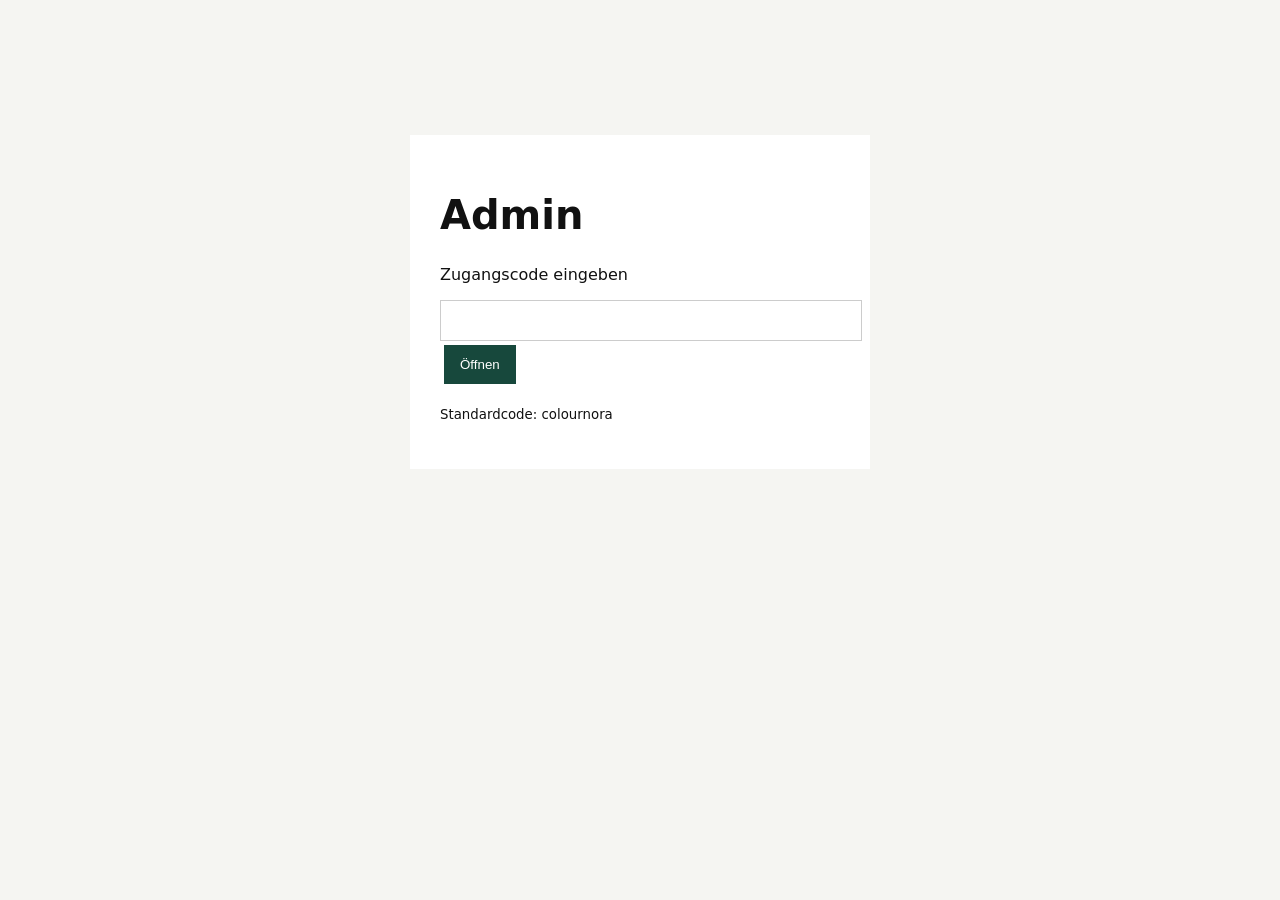
<file: index.html>
<!doctype html><html lang="de"><head><meta charset="utf-8"><meta name="viewport" content="width=device-width,initial-scale=1"><title>ColourNora Admin</title><style>body{font:16px system-ui;margin:0;background:#f5f5f2;color:#111}.wrap{max-width:1050px;margin:auto;padding:30px}h1{font-size:2.5rem}.notice{background:#fff7d9;padding:14px;border:1px solid #ead58b}.toolbar{position:sticky;top:0;background:#f5f5f2;padding:12px 0;z-index:2}button{border:0;background:#17483c;color:white;padding:12px 16px;margin:4px}.secondary{background:#666}.card{background:#fff;border:1px solid #ddd;padding:18px;margin:16px 0}.grid{display:grid;grid-template-columns:1fr 1fr;gap:12px}label{font-size:.8rem}input,textarea,select{display:block;width:100%;padding:10px;border:1px solid #ccc;font:inherit;margin-top:5px}.danger{background:#a23}.login{max-width:400px;margin:15vh auto;background:#fff;padding:30px} @media(max-width:700px){.grid{grid-template-columns:1fr}}</style></head><body><div id="login" class="login"><h1>Admin</h1><p>Zugangscode eingeben</p><input id="code" type="password"><button id="go">Öffnen</button><p><small>Standardcode: colournora</small></p></div><div id="app" class="wrap" hidden><h1>ColourNora Verwaltung</h1><p class="notice">Änderungen sind sofort als Vorschau in diesem Browser sichtbar. Für eine dauerhafte Veröffentlichung für alle Besucher bitte anschließend <strong>content.json herunterladen</strong> und die Datei bei GitHub ersetzen.</p><div class="toolbar"><button id="add">+ Werk hinzufügen</button><button id="save">Änderungen speichern</button><button id="download" class="secondary">content.json herunterladen</button><a href="../" target="_blank"><button class="secondary">Website öffnen</button></a></div><div id="general"></div><h2>Werke</h2><div id="works"></div></div><script>
let data;document.getElementById('go').onclick=()=>{if(document.getElementById('code').value==='colournora'){login.hidden=true;app.hidden=false;load()}else alert('Falscher Code')};
function load(){fetch('../content.json').then(r=>r.json()).then(d=>{data=localStorage.getItem('colournora_content')?JSON.parse(localStorage.getItem('colournora_content')):d;render()})}
function f(label,key,val,i,type='text'){return `<label>${label}<${type==='textarea'?'textarea':'input'} data-i="${i}" data-k="${key}" ${type!=='textarea'?`value="${(val||'').replaceAll('"','&quot;')}"`:''}>${type==='textarea'?(val||'')+'</textarea>':''}</label>`}
function render(){general.innerHTML=`<div class="card"><div class="grid">${f('Motto','tagline',data.tagline,'root')}${f('Über mich','about',data.about,'root','textarea')}</div></div>`;works.innerHTML=data.works.map((w,i)=>`<div class="card"><h3>${w.title}</h3><div class="grid">${f('Titel','title',w.title,i)}${f('Kategorie','category',w.category,i)}${f('Original-Datei','original',w.original,i)}${f('Detail-Datei','detail',w.detail,i)}${f('Mockup-Datei','mockup',w.mockup,i)}${f('Maße','size',w.size,i)}${f('Technik','medium',w.medium,i)}${f('Preis','price',w.price,i)}${f('Status','status',w.status,i)}${f('Beschreibung','description',w.description,i,'textarea')}</div><button class="danger" onclick="del(${i})">Werk löschen</button></div>`).join('');document.querySelectorAll('[data-k]').forEach(el=>el.oninput=()=>{const i=el.dataset.i;if(i==='root')data[el.dataset.k]=el.value;else data.works[+i][el.dataset.k]=el.value})}
function del(i){if(confirm('Werk löschen?')){data.works.splice(i,1);render()}}add.onclick=()=>{data.works.unshift({title:'Neues Werk',category:'Leinwand',original:'assets/',detail:'assets/',mockup:'assets/',size:'',medium:'Acryl auf Leinwand',price:'',status:'Verfügbar',description:'',framing:'Ungerahmt; Rahmung optional'});render()};save.onclick=()=>{localStorage.setItem('colournora_content',JSON.stringify(data));alert('Gespeichert. Die Website-Vorschau in diesem Browser verwendet jetzt diese Daten.')};download.onclick=()=>{const b=new Blob([JSON.stringify(data,null,2)],{type:'application/json'}),a=document.createElement('a');a.href=URL.createObjectURL(b);a.download='content.json';a.click()}
</script></body></html>
</file>
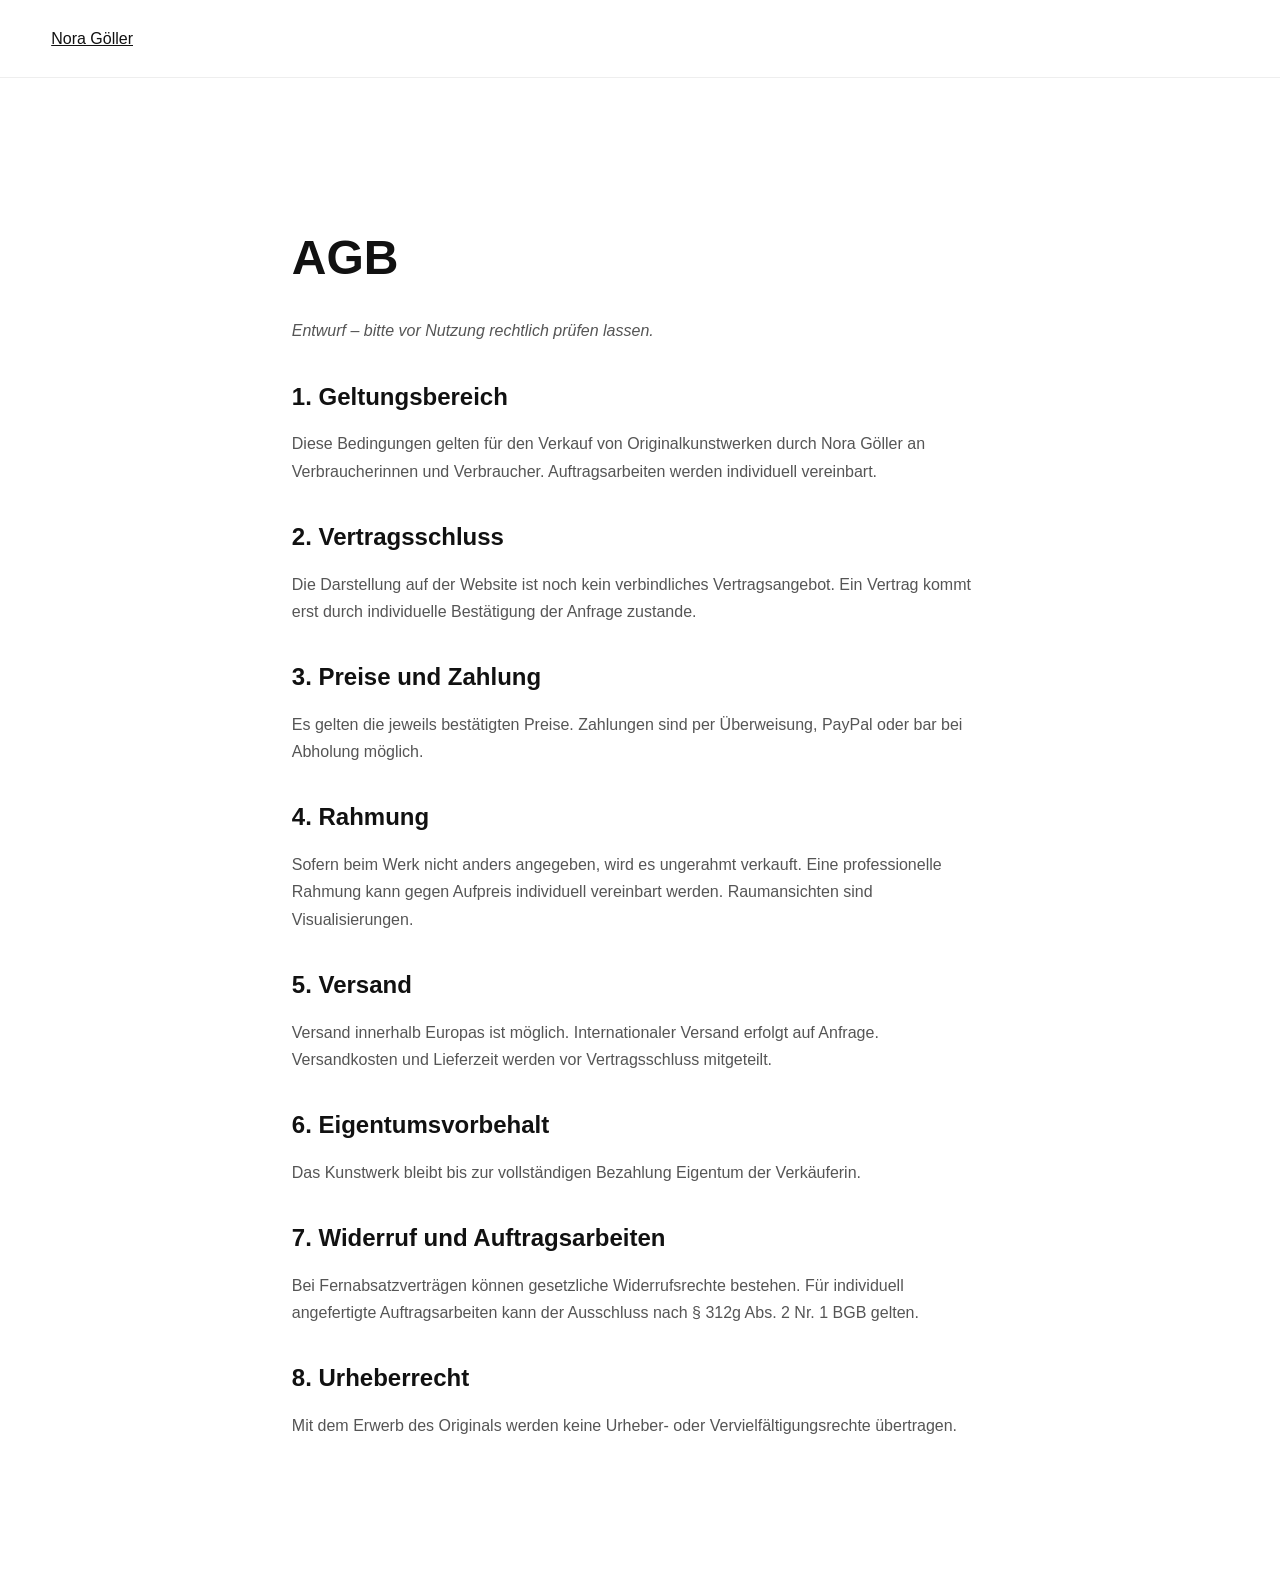
<file: agb.html>
<!doctype html><html lang="de"><head><meta charset="utf-8"><meta name="viewport" content="width=device-width,initial-scale=1"><title>AGB — ColourNora</title><link rel="stylesheet" href="styles.css"><style>.legal{max-width:850px;margin:0 auto;padding:120px 6vw}.legal h1{font-size:3rem}.legal h2{margin-top:38px}.legal p,.legal li{line-height:1.7;color:#555}</style></head><body><header><a class="brand" href="index.html">Nora Göller</a></header><main class="legal"><h1>AGB</h1><p><em>Entwurf – bitte vor Nutzung rechtlich prüfen lassen.</em></p><h2>1. Geltungsbereich</h2><p>Diese Bedingungen gelten für den Verkauf von Originalkunstwerken durch Nora Göller an Verbraucherinnen und Verbraucher. Auftragsarbeiten werden individuell vereinbart.</p><h2>2. Vertragsschluss</h2><p>Die Darstellung auf der Website ist noch kein verbindliches Vertragsangebot. Ein Vertrag kommt erst durch individuelle Bestätigung der Anfrage zustande.</p><h2>3. Preise und Zahlung</h2><p>Es gelten die jeweils bestätigten Preise. Zahlungen sind per Überweisung, PayPal oder bar bei Abholung möglich.</p><h2>4. Rahmung</h2><p>Sofern beim Werk nicht anders angegeben, wird es ungerahmt verkauft. Eine professionelle Rahmung kann gegen Aufpreis individuell vereinbart werden. Raumansichten sind Visualisierungen.</p><h2>5. Versand</h2><p>Versand innerhalb Europas ist möglich. Internationaler Versand erfolgt auf Anfrage. Versandkosten und Lieferzeit werden vor Vertragsschluss mitgeteilt.</p><h2>6. Eigentumsvorbehalt</h2><p>Das Kunstwerk bleibt bis zur vollständigen Bezahlung Eigentum der Verkäuferin.</p><h2>7. Widerruf und Auftragsarbeiten</h2><p>Bei Fernabsatzverträgen können gesetzliche Widerrufsrechte bestehen. Für individuell angefertigte Auftragsarbeiten kann der Ausschluss nach § 312g Abs. 2 Nr. 1 BGB gelten.</p><h2>8. Urheberrecht</h2><p>Mit dem Erwerb des Originals werden keine Urheber- oder Vervielfältigungsrechte übertragen.</p></main></body></html>
</file>
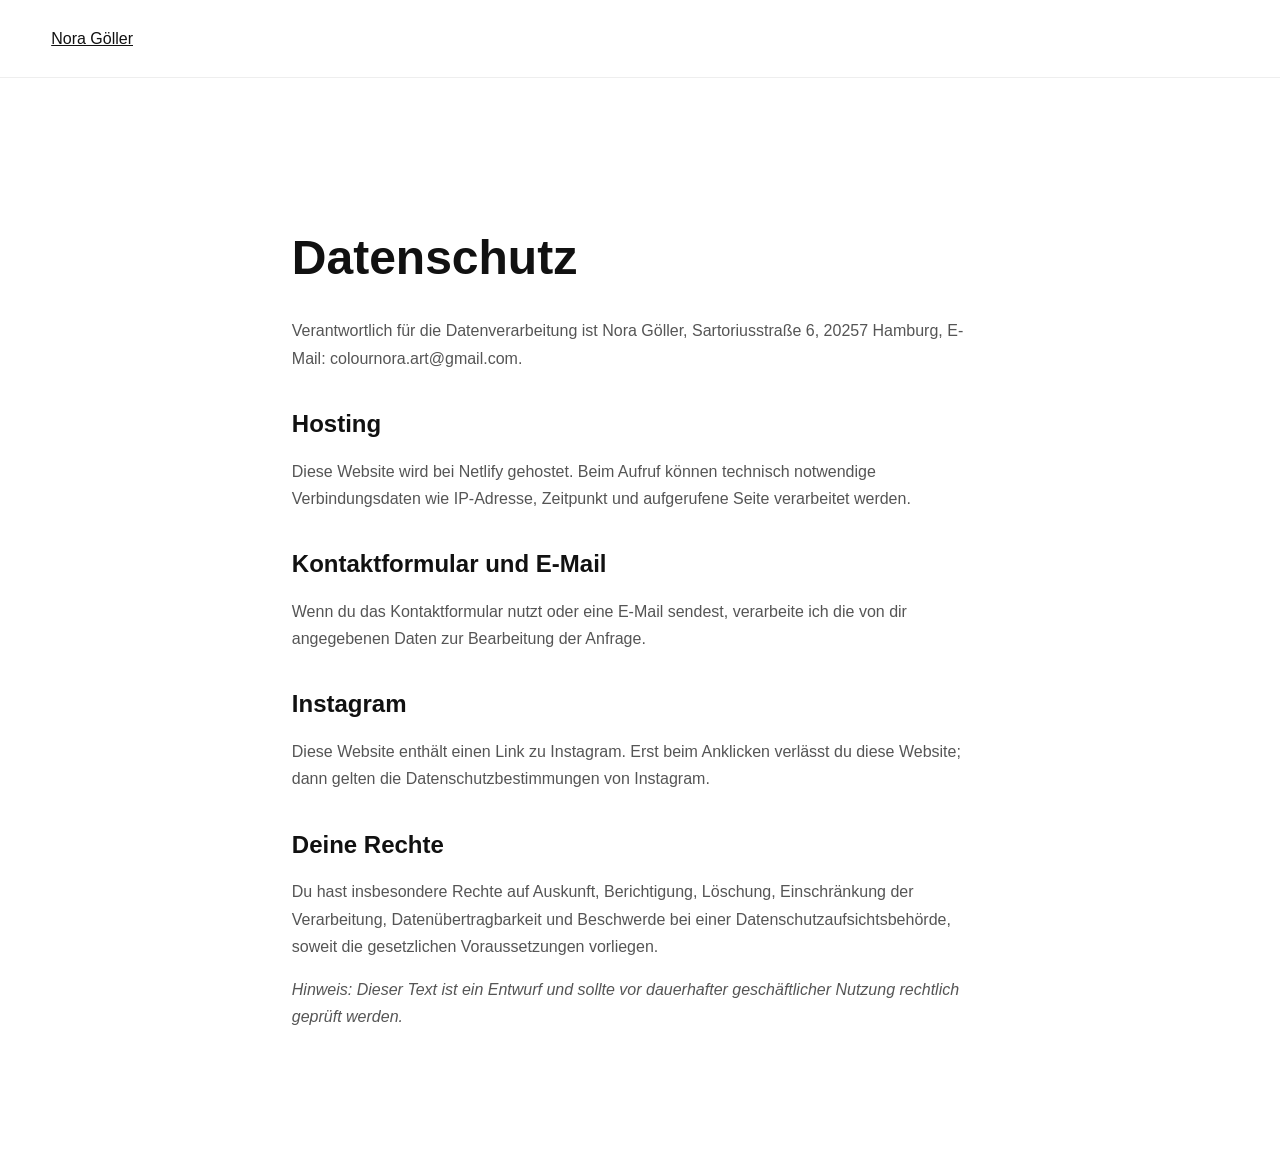
<file: datenschutz.html>
<!doctype html><html lang="de"><head><meta charset="utf-8"><meta name="viewport" content="width=device-width,initial-scale=1"><title>Datenschutz — ColourNora</title><link rel="stylesheet" href="styles.css"><style>.legal{max-width:850px;margin:0 auto;padding:120px 6vw}.legal h1{font-size:3rem}.legal h2{margin-top:38px}.legal p,.legal li{line-height:1.7;color:#555}</style></head><body><header><a class="brand" href="index.html">Nora Göller</a></header><main class="legal"><h1>Datenschutz</h1><p>Verantwortlich für die Datenverarbeitung ist Nora Göller, Sartoriusstraße 6, 20257 Hamburg, E-Mail: colournora.art@gmail.com.</p><h2>Hosting</h2><p>Diese Website wird bei Netlify gehostet. Beim Aufruf können technisch notwendige Verbindungsdaten wie IP-Adresse, Zeitpunkt und aufgerufene Seite verarbeitet werden.</p><h2>Kontaktformular und E-Mail</h2><p>Wenn du das Kontaktformular nutzt oder eine E-Mail sendest, verarbeite ich die von dir angegebenen Daten zur Bearbeitung der Anfrage.</p><h2>Instagram</h2><p>Diese Website enthält einen Link zu Instagram. Erst beim Anklicken verlässt du diese Website; dann gelten die Datenschutzbestimmungen von Instagram.</p><h2>Deine Rechte</h2><p>Du hast insbesondere Rechte auf Auskunft, Berichtigung, Löschung, Einschränkung der Verarbeitung, Datenübertragbarkeit und Beschwerde bei einer Datenschutzaufsichtsbehörde, soweit die gesetzlichen Voraussetzungen vorliegen.</p><p><em>Hinweis: Dieser Text ist ein Entwurf und sollte vor dauerhafter geschäftlicher Nutzung rechtlich geprüft werden.</em></p></main></body></html>
</file>
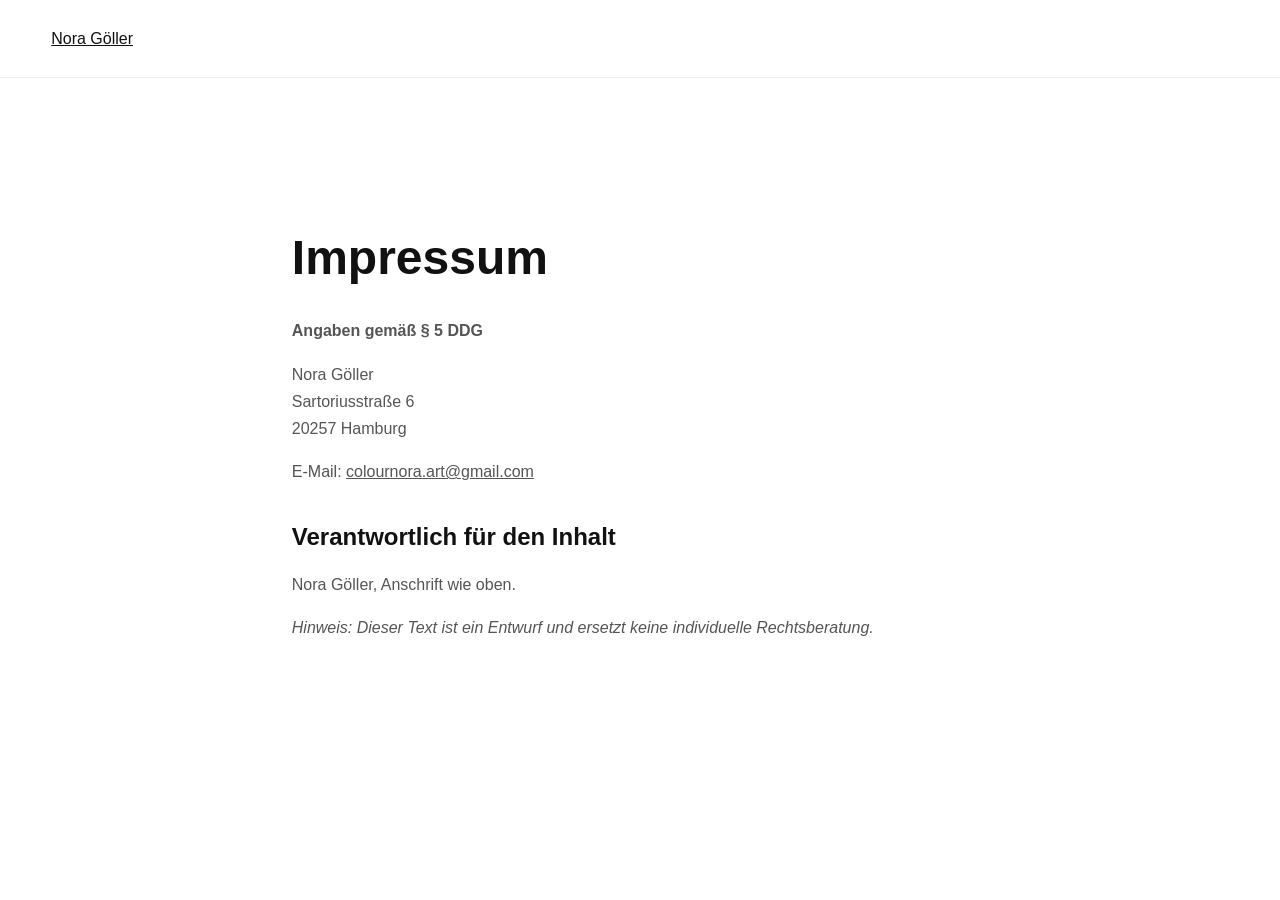
<file: impressum.html>
<!doctype html><html lang="de"><head><meta charset="utf-8"><meta name="viewport" content="width=device-width,initial-scale=1"><title>Impressum — ColourNora</title><link rel="stylesheet" href="styles.css"><style>.legal{max-width:850px;margin:0 auto;padding:120px 6vw}.legal h1{font-size:3rem}.legal h2{margin-top:38px}.legal p,.legal li{line-height:1.7;color:#555}</style></head><body><header><a class="brand" href="index.html">Nora Göller</a></header><main class="legal"><h1>Impressum</h1><p><strong>Angaben gemäß § 5 DDG</strong></p><p>Nora Göller<br>Sartoriusstraße 6<br>20257 Hamburg</p><p>E-Mail: <a href="mailto:colournora.art@gmail.com">colournora.art@gmail.com</a></p><h2>Verantwortlich für den Inhalt</h2><p>Nora Göller, Anschrift wie oben.</p><p><em>Hinweis: Dieser Text ist ein Entwurf und ersetzt keine individuelle Rechtsberatung.</em></p></main></body></html>
</file>
<file: styles.css>
*{box-sizing:border-box}html{scroll-behavior:smooth}body{margin:0;color:#111;font-family:"DM Sans",sans-serif}a{color:inherit}img{display:block;max-width:100%}header{height:78px;display:flex;align-items:center;padding:0 4vw;position:sticky;top:0;background:rgba(255,255,255,.95);z-index:20;border-bottom:1px solid #eee}.logo{font-weight:600;letter-spacing:.25em;text-decoration:none}.tag{font-family:"Playfair Display";font-size:1.15rem;color:#17483c;margin:auto}header nav{display:flex;gap:34px}header nav a{text-decoration:none;text-transform:uppercase;font-size:.78rem;letter-spacing:.12em}.hamb{display:none;border:0;background:none;font-size:1.5rem}.hero{display:grid;grid-template-columns:1.25fr .75fr;min-height:calc(100svh - 78px);background:#f5f4f0;align-items:center}.hero>img{width:100%;height:calc(100svh - 78px);object-fit:contain;background:#eceae4}.heroText{padding:7vw}.heroText p,.eyebrow,.head p{text-transform:uppercase;letter-spacing:.18em;font-size:.72rem;color:#17483c}.heroText h1,.head h2,.about h2,.exhibitions h2,.contact h2{font-size:clamp(4rem,7vw,8rem);line-height:.9;letter-spacing:-.065em;margin:20px 0 36px}.heroText a{text-decoration:none;border-bottom:1px solid}.works{padding:10vw 4vw}.filters{display:flex;gap:20px;margin:50px 0}.filters button{border:0;background:none;padding:7px 0;border-bottom:1px solid transparent}.filters .active{border-color:#111}.grid{display:grid;grid-template-columns:repeat(12,1fr);gap:72px 28px}.card{grid-column:span 6}.card:nth-child(3n+1){grid-column:span 7}.card:nth-child(3n+2){grid-column:span 5}.card button{border:0;background:none;padding:0;width:100%;cursor:pointer}.card img{width:100%;height:auto}.caption{padding-top:12px;border-top:1px solid #ddd;margin-top:12px}.caption h3{margin:0;font-size:1rem;font-weight:500}.caption p{margin:5px 0 0;color:#777;font-size:.8rem}.quote{padding:10vw 4vw;background:#17483c;color:#fff}.quote p{font-size:clamp(3rem,7vw,8rem);line-height:1;margin:0;letter-spacing:-.06em}.about{display:grid;grid-template-columns:1fr 1fr;gap:8vw;padding:10vw 5vw;align-items:center}.about img{aspect-ratio:2/3;object-fit:cover}.about div>p:last-child{font-size:1.08rem;line-height:1.8;color:#666}.exhibitions{padding:10vw 5vw;background:#f5f4f0}.exrow{display:grid;grid-template-columns:150px 1fr 1fr;padding:22px 0;border-top:1px solid #ccc}.contact{padding:10vw 5vw;background:#17483c;color:#fff;display:grid;grid-template-columns:1fr 1fr;gap:8vw}.contact form{display:grid;gap:18px}.contact label{font-size:.8rem}.contact input,.contact textarea{display:block;width:100%;border:0;border-bottom:1px solid #ffffff66;background:none;color:#fff;padding:10px 0;font:inherit}.contact button{width:max-content;padding:14px 22px;border:0;background:#fff;color:#17483c}footer{padding:22px 4vw;display:flex;justify-content:space-between;font-size:.8rem;color:#666}footer nav{display:flex;gap:18px}footer a{text-decoration:none}dialog{width:min(96vw,1400px);max-height:96vh;border:0;padding:0;overflow:auto}dialog::backdrop{background:#000c}.x{position:fixed;right:3vw;top:2vh;z-index:3;border:0;background:#fff;border-radius:50%;width:44px;height:44px;font-size:1.7rem}.slider{display:flex;overflow-x:auto;scroll-snap-type:x mandatory;scroll-behavior:smooth;touch-action:pan-x;background:#eee}.slide{flex:0 0 100%;height:min(70vh,800px);scroll-snap-align:start;display:grid;place-items:center;background:#f2f1ed}.slide img{width:100%;height:100%;object-fit:contain}.dots{text-align:center;padding:13px}.dot{display:inline-block;width:34px;height:2px;background:#ddd;margin:0 4px}.dot.active{background:#111}.details{display:grid;grid-template-columns:1fr 1fr;gap:7vw;padding:60px 5vw 80px}.details h3{font-size:clamp(3rem,6vw,6rem);margin:10px 0}.details p{line-height:1.7;color:#666}.details a{display:inline-block;margin-top:20px;background:#17483c;color:#fff;padding:14px 20px;text-decoration:none}.details dl div{display:grid;grid-template-columns:120px 1fr;padding:14px 0;border-bottom:1px solid #ddd}.details dt{font-size:.72rem;letter-spacing:.12em;text-transform:uppercase}.details dd{margin:0}.hidden{display:none}
@media(max-width:800px){header{height:70px}.tag{display:none}.hamb{display:block;margin-left:auto}header nav{display:none;position:absolute;top:70px;left:0;right:0;background:#fff;padding:22px 4vw;flex-direction:column}header nav.open{display:flex}.hero{grid-template-columns:1fr}.hero>img{height:auto;max-height:67svh;object-fit:contain}.heroText{padding:12vw 6vw}.grid{grid-template-columns:1fr}.card,.card:nth-child(n){grid-column:1}.about,.contact,.details{grid-template-columns:1fr}.exrow{grid-template-columns:1fr;gap:7px}.slide{height:60vh}.works,.about,.exhibitions,.contact{padding:18vw 6vw}}
</file>
